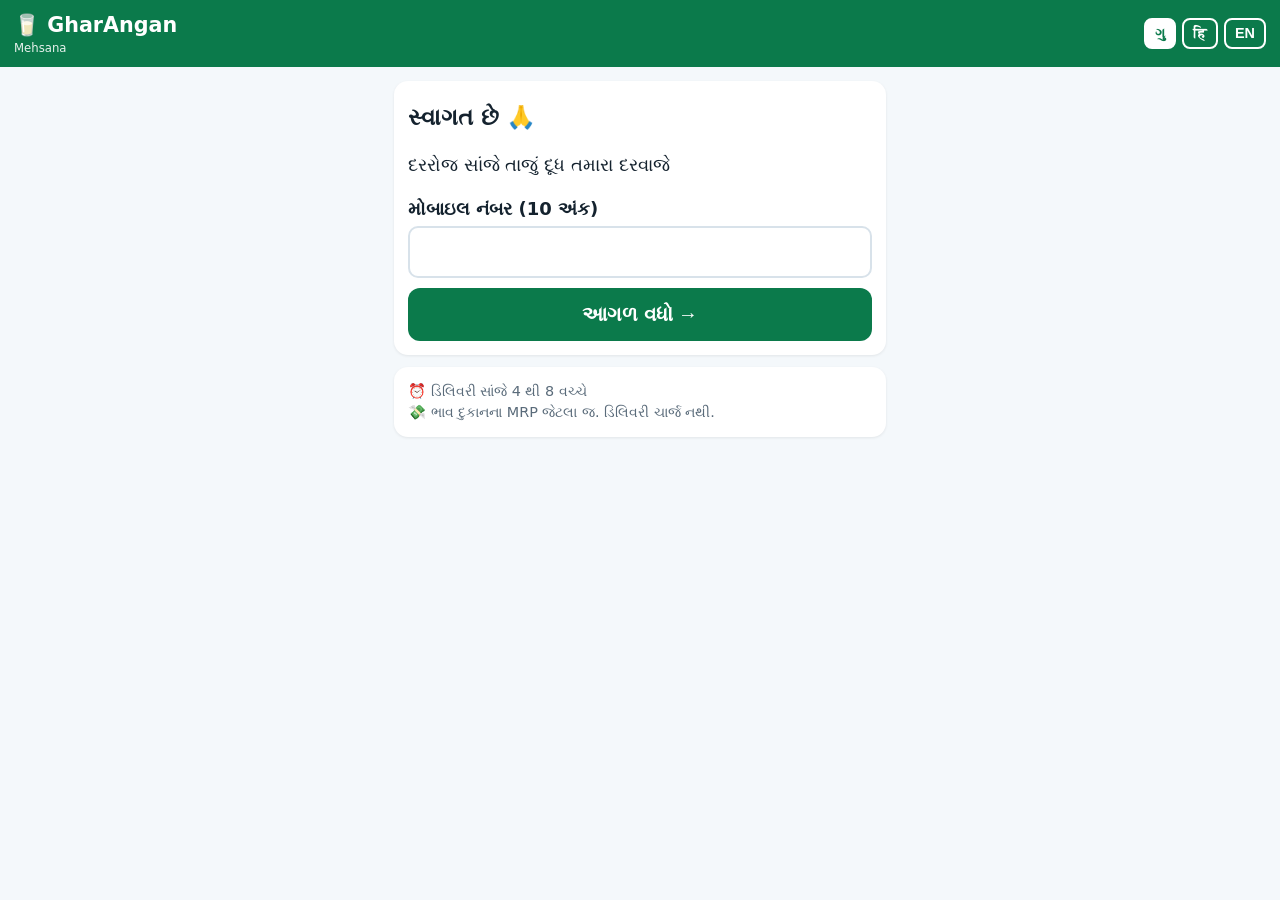
<file: index.html>
<!doctype html>
<html lang="gu">
<head>
<meta charset="utf-8">
<meta name="viewport" content="width=device-width, initial-scale=1">
<meta name="theme-color" content="#0b7a4b">
<title>GharAngan – Daily Milk Delivery, Mehsana</title>
<meta name="description" content="Daily fresh milk delivery at your door, 4 PM to 8 PM, in Mehsana.">
<link rel="icon" href="data:image/svg+xml,<svg xmlns='http://www.w3.org/2000/svg' viewBox='0 0 100 100'><text y='.9em' font-size='90'>🥛</text></svg>">
<link rel="stylesheet" href="styles.css">
</head>
<body>
<header id="hd"></header>
<main id="app"></main>
<nav id="nav"></nav>
<noscript><p style="padding:20px">Please turn on JavaScript to use this app.</p></noscript>
<script src="config.js"></script>
<script src="i18n.js"></script>
<script src="common.js"></script>
<script src="app.js"></script>
</body>
</html>
</file>
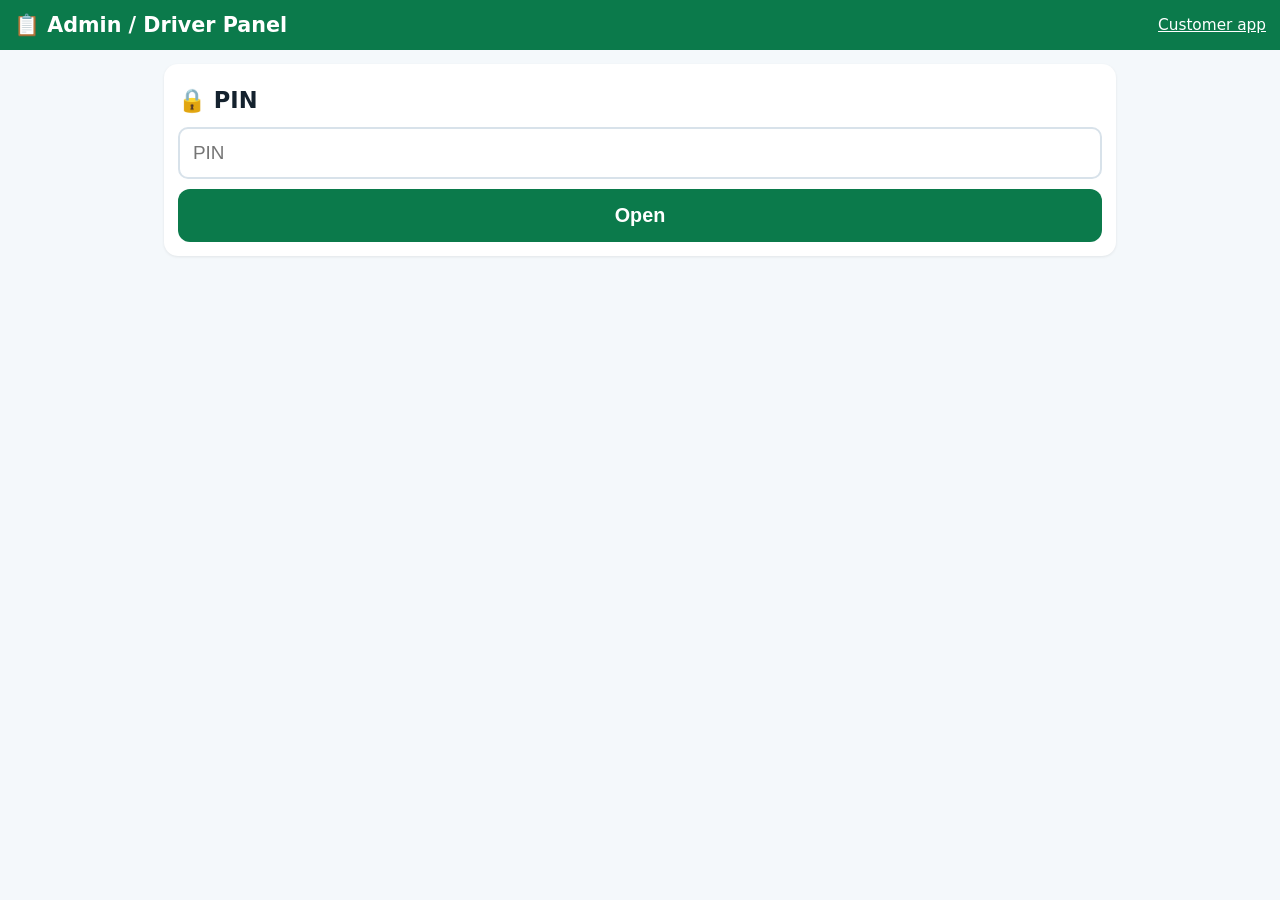
<file: admin.html>
<!doctype html>
<html lang="en">
<head>
<meta charset="utf-8">
<meta name="viewport" content="width=device-width, initial-scale=1">
<meta name="robots" content="noindex,nofollow">
<title>Admin – Delivery Panel</title>
<link rel="icon" href="data:image/svg+xml,<svg xmlns='http://www.w3.org/2000/svg' viewBox='0 0 100 100'><text y='.9em' font-size='90'>📋</text></svg>">
<link rel="stylesheet" href="styles.css">
</head>
<body>
<header id="hd"><div class="brand">📋 Admin / Driver Panel</div><a href="/" style="color:#fff;font-size:.85rem">Customer app</a></header>
<main id="app" class="wide"></main>
<script src="config.js"></script>
<script src="i18n.js"></script>
<script src="common.js"></script>
<script src="admin.js"></script>
</body>
</html>
</file>
<file: styles.css>
:root{
  --bg:#f4f8fb; --card:#ffffff; --ink:#14222e; --muted:#5a6b7a;
  --pri:#0b7a4b; --pri-d:#075c38; --sec:#e3f1ea; --accent:#1769aa;
  --warn:#fff3cd; --warn-ink:#6b4e00; --bad:#b3261e; --line:#d8e2ea;
}
*{box-sizing:border-box;-webkit-tap-highlight-color:transparent}
html{font-size:18px}
body{margin:0;font-family:system-ui,-apple-system,"Segoe UI","Noto Sans Gujarati","Noto Sans Devanagari",Roboto,sans-serif;background:var(--bg);color:var(--ink);line-height:1.45;padding-bottom:84px}
#hd{position:sticky;top:0;z-index:5;background:var(--pri);color:#fff;display:flex;align-items:center;justify-content:space-between;padding:10px 14px}
#hd .brand{font-weight:700;font-size:1.15rem}
#hd .brand small{display:block;font-weight:400;font-size:.65rem;opacity:.9}
.langs{display:flex;gap:6px}
.langs button{border:2px solid #fff;background:transparent;color:#fff;border-radius:8px;padding:5px 9px;font-size:.8rem;font-weight:600}
.langs button.on{background:#fff;color:var(--pri)}
main{max-width:520px;margin:0 auto;padding:14px}
h2{font-size:1.25rem;margin:6px 0 10px}
.card{background:var(--card);border-radius:14px;padding:14px;margin-bottom:12px;box-shadow:0 1px 3px rgba(0,0,0,.08)}
.card.warn{background:var(--warn);color:var(--warn-ink)}
.lbl{font-size:.8rem;color:var(--muted);margin-bottom:2px}
.big{font-size:1.5rem;font-weight:700}
.small{font-size:.8rem;color:var(--muted)}
label{display:block;font-weight:600;margin:12px 0 4px}
input,select{width:100%;font-size:1.05rem;padding:13px;border:2px solid var(--line);border-radius:10px;background:#fff;color:var(--ink)}
input:focus,select:focus{outline:none;border-color:var(--pri)}
.btn{display:block;width:100%;text-align:center;text-decoration:none;font-size:1.1rem;font-weight:700;padding:15px;border:0;border-radius:12px;background:var(--pri);color:#fff;margin-top:10px}
.btn:active{background:var(--pri-d)}
.btn.sec{background:var(--sec);color:var(--pri-d)}
.btn.wa{background:#1fa855}
.btn.out{background:#fff;border:2px solid var(--pri);color:var(--pri)}
.btn.bad{background:#fde7e5;color:var(--bad)}
.btn.sm{display:inline-block;width:auto;padding:9px 14px;font-size:.9rem;margin:6px 6px 0 0}
.grid2{display:grid;grid-template-columns:1fr 1fr;gap:10px}
.err{color:var(--bad);font-weight:600;margin-top:8px}
.row{display:flex;align-items:center;justify-content:space-between;gap:10px;padding:10px 0;border-bottom:1px solid var(--line)}
.row:last-child{border-bottom:0}
.pname{flex:1;font-weight:600}
.pname small{display:block;font-weight:400;color:var(--muted)}
.step{display:flex;align-items:center;gap:10px}
.step button{width:42px;height:42px;border-radius:50%;border:2px solid var(--pri);background:#fff;color:var(--pri);font-size:1.5rem;font-weight:700;line-height:1}
.step b{min-width:22px;text-align:center;font-size:1.2rem}
.chips{display:flex;flex-wrap:wrap;gap:8px}
.chip{border:2px solid var(--line);background:#fff;border-radius:999px;padding:10px 16px;font-size:1rem;font-weight:600;color:var(--ink)}
.chip.on{background:var(--pri);border-color:var(--pri);color:#fff}
.opt{display:block;width:100%;text-align:left;border:2px solid var(--line);background:#fff;border-radius:12px;padding:13px;margin-bottom:8px;font-size:1rem;font-weight:600;color:var(--ink)}
.opt.on{border-color:var(--pri);background:var(--sec)}
nav#nav{position:fixed;left:0;right:0;bottom:0;background:#fff;border-top:1px solid var(--line);display:flex;z-index:6}
nav#nav button{flex:1;border:0;background:#fff;padding:9px 2px 11px;font-size:.78rem;color:var(--muted);font-weight:600}
nav#nav button span{display:block;font-size:1.5rem;line-height:1.2}
nav#nav button.on{color:var(--pri)}
.toast{position:fixed;left:50%;bottom:96px;transform:translateX(-50%);background:#14222e;color:#fff;padding:12px 18px;border-radius:999px;z-index:20;font-weight:600;max-width:90%}
.pos{color:var(--pri);font-weight:700}.neg{color:var(--bad);font-weight:700}
/* admin */
.wide{max-width:980px}
table{width:100%;border-collapse:collapse;font-size:.85rem}
th,td{text-align:left;padding:8px 6px;border-bottom:1px solid var(--line);vertical-align:top}
th{background:#eef4f8}
.tabs{display:flex;gap:6px;flex-wrap:wrap;margin:10px 0}
.tabs button{padding:10px 14px;border-radius:10px;border:2px solid var(--line);background:#fff;font-weight:700;font-size:.9rem}
.tabs button.on{background:var(--pri);color:#fff;border-color:var(--pri)}
.tag{display:inline-block;padding:2px 8px;border-radius:999px;font-size:.72rem;font-weight:700;background:var(--sec);color:var(--pri-d)}
.tag.red{background:#fde7e5;color:var(--bad)}
@media print{#hd,nav,.tabs,.noprint,.btn{display:none!important}body{padding:0;background:#fff}}
</file>
